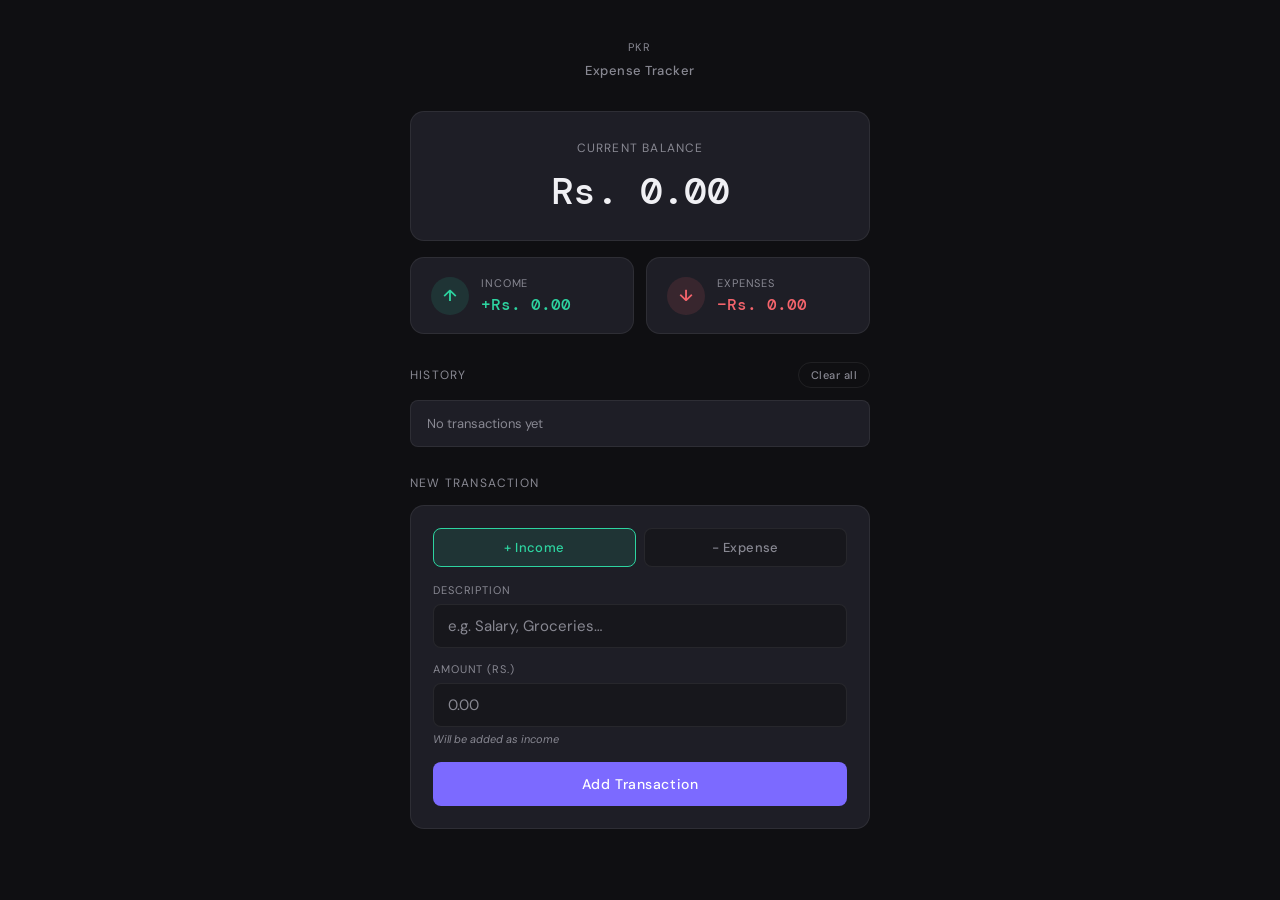
<file: index.html>
<!DOCTYPE html>
<html lang="en">
<head>
<meta charset="UTF-8">
<meta name="viewport" content="width=device-width, initial-scale=1.0">
<title>Expense Tracker | PKR</title>
<link href="https://fonts.googleapis.com/css2?family=DM+Sans:wght@300;400;500;600&family=DM+Mono:wght@400;500&display=swap" rel="stylesheet">
<style>
  *, *::before, *::after { box-sizing: border-box; margin: 0; padding: 0; }

  :root {
    --bg: #0f0f12;
    --surface: #17171c;
    --card: #1e1e26;
    --card-hover: #23232c;
    --border: rgba(255,255,255,0.07);
    --border-hover: rgba(255,255,255,0.14);
    --text: #f0f0f4;
    --muted: #888892;
    --accent: #7c6aff;
    --accent-dim: rgba(124,106,255,0.15);
    --green: #2dd4a0;
    --green-dim: rgba(45,212,160,0.12);
    --red: #f5646c;
    --red-dim: rgba(245,100,108,0.12);
    --radius: 14px;
    --radius-sm: 8px;
  }

  body {
    font-family: 'DM Sans', sans-serif;
    background: var(--bg);
    color: var(--text);
    min-height: 100vh;
    display: flex;
    align-items: flex-start;
    justify-content: center;
    padding: 40px 16px;
  }

  .shell {
    width: 100%;
    max-width: 460px;
  }

  /* Header */
  .header {
    text-align: center;
    margin-bottom: 32px;
    animation: slideDown 0.5s ease;
  }
  .header-label {
    font-size: 11px;
    letter-spacing: 0.18em;
    text-transform: uppercase;
    color: var(--muted);
    margin-bottom: 8px;
  }
  .header h1 {
    font-size: 13px;
    font-weight: 500;
    color: var(--muted);
    letter-spacing: 0.04em;
  }

  /* Balance card */
  .balance-card {
    background: var(--card);
    border: 1px solid var(--border);
    border-radius: var(--radius);
    padding: 28px 28px 24px;
    margin-bottom: 16px;
    text-align: center;
    animation: slideDown 0.5s 0.05s ease both;
  }
  .balance-label {
    font-size: 12px;
    letter-spacing: 0.1em;
    text-transform: uppercase;
    color: var(--muted);
    margin-bottom: 10px;
  }
  .balance-amount {
    font-family: 'DM Mono', monospace;
    font-size: 38px;
    font-weight: 500;
    letter-spacing: -0.02em;
    transition: color 0.3s, transform 0.2s;
  }
  .balance-amount.positive { color: var(--green); }
  .balance-amount.negative { color: var(--red); }
  .balance-amount.neutral  { color: var(--text); }

  /* Summary row */
  .summary {
    display: grid;
    grid-template-columns: 1fr 1fr;
    gap: 12px;
    margin-bottom: 28px;
    animation: slideDown 0.5s 0.1s ease both;
  }
  .summary-card {
    background: var(--card);
    border: 1px solid var(--border);
    border-radius: var(--radius);
    padding: 18px 20px;
    display: flex;
    align-items: center;
    gap: 12px;
  }
  .summary-icon {
    width: 38px; height: 38px;
    border-radius: 50%;
    display: flex; align-items: center; justify-content: center;
    flex-shrink: 0;
    font-size: 16px;
    font-weight: 600;
  }
  .summary-icon.inc { background: var(--green-dim); color: var(--green); }
  .summary-icon.exp { background: var(--red-dim); color: var(--red); }
  .summary-info { min-width: 0; }
  .summary-name {
    font-size: 11px;
    letter-spacing: 0.08em;
    text-transform: uppercase;
    color: var(--muted);
    margin-bottom: 4px;
  }
  .summary-value {
    font-family: 'DM Mono', monospace;
    font-size: 16px;
    font-weight: 500;
    white-space: nowrap;
    overflow: hidden;
    text-overflow: ellipsis;
  }
  .summary-value.inc { color: var(--green); }
  .summary-value.exp { color: var(--red); }

  /* Section header */
  .section-header {
    display: flex;
    align-items: center;
    justify-content: space-between;
    margin-bottom: 12px;
    animation: slideDown 0.5s 0.15s ease both;
  }
  .section-title {
    font-size: 12px;
    letter-spacing: 0.1em;
    text-transform: uppercase;
    color: var(--muted);
  }
  .clear-btn {
    font-family: 'DM Sans', sans-serif;
    font-size: 11px;
    font-weight: 500;
    background: none;
    border: 1px solid var(--border);
    color: var(--muted);
    padding: 5px 12px;
    border-radius: 20px;
    cursor: pointer;
    transition: all 0.2s;
    letter-spacing: 0.04em;
  }
  .clear-btn:hover { border-color: var(--red); color: var(--red); background: var(--red-dim); }

  /* Transaction list */
  .list-wrap {
    margin-bottom: 28px;
    animation: slideDown 0.5s 0.2s ease both;
  }
  .list {
    list-style: none;
    display: flex;
    flex-direction: column;
    gap: 8px;
    max-height: 300px;
    overflow-y: auto;
    scrollbar-width: thin;
    scrollbar-color: var(--border) transparent;
  }
  .list::-webkit-scrollbar { width: 4px; }
  .list::-webkit-scrollbar-thumb { background: var(--border); border-radius: 4px; }

  .list li {
    background: var(--card);
    border: 1px solid var(--border);
    border-radius: var(--radius-sm);
    padding: 14px 16px;
    display: flex;
    align-items: center;
    gap: 12px;
    transition: all 0.2s;
    animation: itemIn 0.3s ease;
  }
  .list li:hover { background: var(--card-hover); border-color: var(--border-hover); }

  @keyframes itemIn {
    from { opacity: 0; transform: translateX(-8px); }
    to   { opacity: 1; transform: translateX(0); }
  }

  .list-dot {
    width: 8px; height: 8px;
    border-radius: 50%;
    flex-shrink: 0;
  }
  li.plus .list-dot  { background: var(--green); }
  li.minus .list-dot { background: var(--red); }

  .list-desc {
    flex: 1;
    font-size: 14px;
    font-weight: 400;
    color: var(--text);
    overflow: hidden;
    text-overflow: ellipsis;
    white-space: nowrap;
  }
  .list-amount {
    font-family: 'DM Mono', monospace;
    font-size: 14px;
    font-weight: 500;
    flex-shrink: 0;
  }
  li.plus  .list-amount { color: var(--green); }
  li.minus .list-amount { color: var(--red); }

  .delete-btn {
    background: none;
    border: none;
    color: var(--muted);
    cursor: pointer;
    font-size: 18px;
    line-height: 1;
    padding: 2px 4px;
    border-radius: 4px;
    opacity: 0;
    transition: all 0.2s;
    flex-shrink: 0;
  }
  .list li:hover .delete-btn { opacity: 1; }
  .delete-btn:hover { color: var(--red); background: var(--red-dim); }

  .empty-state {
    text-align: center;
    color: var(--muted);
    font-size: 13px;
    padding: 28px 0;
    border: 1px dashed var(--border);
    border-radius: var(--radius-sm);
  }

  /* Form */
  .form-section {
    animation: slideDown 0.5s 0.25s ease both;
  }
  .form-title {
    font-size: 12px;
    letter-spacing: 0.1em;
    text-transform: uppercase;
    color: var(--muted);
    margin-bottom: 14px;
  }
  .form-card {
    background: var(--card);
    border: 1px solid var(--border);
    border-radius: var(--radius);
    padding: 22px;
  }
  .form-row { display: flex; flex-direction: column; gap: 14px; }

  .field label {
    display: block;
    font-size: 11px;
    letter-spacing: 0.08em;
    text-transform: uppercase;
    color: var(--muted);
    margin-bottom: 7px;
  }
  .field input {
    width: 100%;
    background: var(--surface);
    border: 1px solid var(--border);
    border-radius: var(--radius-sm);
    color: var(--text);
    font-family: 'DM Sans', sans-serif;
    font-size: 15px;
    padding: 11px 14px;
    outline: none;
    transition: border-color 0.2s, box-shadow 0.2s;
    -webkit-appearance: none;
  }
  .field input::placeholder { color: var(--muted); }
  .field input:focus {
    border-color: var(--accent);
    box-shadow: 0 0 0 3px var(--accent-dim);
  }

  /* Type toggle */
  .type-toggle {
    display: grid;
    grid-template-columns: 1fr 1fr;
    gap: 8px;
    margin-bottom: 2px;
  }
  .type-btn {
    font-family: 'DM Sans', sans-serif;
    font-size: 13px;
    font-weight: 500;
    padding: 10px;
    border-radius: var(--radius-sm);
    border: 1px solid var(--border);
    background: var(--surface);
    color: var(--muted);
    cursor: pointer;
    transition: all 0.2s;
    letter-spacing: 0.03em;
  }
  .type-btn.active-inc { background: var(--green-dim); border-color: var(--green); color: var(--green); }
  .type-btn.active-exp { background: var(--red-dim);   border-color: var(--red);   color: var(--red);   }

  .add-btn {
    margin-top: 16px;
    width: 100%;
    padding: 13px;
    background: var(--accent);
    color: #fff;
    font-family: 'DM Sans', sans-serif;
    font-size: 14px;
    font-weight: 500;
    letter-spacing: 0.04em;
    border: none;
    border-radius: var(--radius-sm);
    cursor: pointer;
    transition: opacity 0.2s, transform 0.15s;
  }
  .add-btn:hover   { opacity: 0.88; }
  .add-btn:active  { transform: scale(0.98); }

  /* Toast */
  .toast {
    position: fixed;
    bottom: 24px;
    left: 50%;
    transform: translateX(-50%) translateY(80px);
    background: var(--card);
    border: 1px solid var(--border);
    color: var(--text);
    font-size: 13px;
    padding: 10px 20px;
    border-radius: 24px;
    box-shadow: 0 8px 30px rgba(0,0,0,0.4);
    transition: transform 0.35s cubic-bezier(.34,1.56,.64,1);
    z-index: 999;
    white-space: nowrap;
  }
  .toast.show { transform: translateX(-50%) translateY(0); }
  .toast.err  { border-color: var(--red); color: var(--red); }
  .toast.ok   { border-color: var(--green); color: var(--green); }

  @keyframes slideDown {
    from { opacity: 0; transform: translateY(-10px); }
    to   { opacity: 1; transform: translateY(0); }
  }

  /* Amount helper text */
  .amount-hint {
    font-size: 11px;
    color: var(--muted);
    margin-top: 5px;
    font-style: italic;
  }
</style>
</head>
<body>

<div class="shell">

  <div class="header">
    <p class="header-label">PKR</p>
    <h1>Expense Tracker</h1>
  </div>

  <!-- Balance -->
  <div class="balance-card">
    <p class="balance-label">Current Balance</p>
    <p class="balance-amount neutral" id="balance">Rs. 0.00</p>
  </div>

  <!-- Summary -->
  <div class="summary">
    <div class="summary-card">
      <div class="summary-icon inc">↑</div>
      <div class="summary-info">
        <p class="summary-name">Income</p>
        <p class="summary-value inc" id="money-plus">Rs. 0.00</p>
      </div>
    </div>
    <div class="summary-card">
      <div class="summary-icon exp">↓</div>
      <div class="summary-info">
        <p class="summary-name">Expenses</p>
        <p class="summary-value exp" id="money-minus">Rs. 0.00</p>
      </div>
    </div>
  </div>

  <!-- History -->
  <div class="section-header">
    <span class="section-title">History</span>
    <button class="clear-btn" onclick="clearAll()">Clear all</button>
  </div>
  <div class="list-wrap">
    <ul class="list" id="list"></ul>
  </div>

  <!-- Add transaction -->
  <div class="form-section">
    <p class="form-title">New Transaction</p>
    <div class="form-card">
      <div class="form-row">

        <!-- Type toggle -->
        <div>
          <div class="type-toggle">
            <button class="type-btn active-inc" id="inc-btn" onclick="setType('income')">+ Income</button>
            <button class="type-btn"            id="exp-btn" onclick="setType('expense')">− Expense</button>
          </div>
        </div>

        <div class="field">
          <label for="text">Description</label>
          <input type="text" id="text" placeholder="e.g. Salary, Groceries…" autocomplete="off" />
        </div>

        <div class="field">
          <label for="amount">Amount (Rs.)</label>
          <input type="number" id="amount" placeholder="0.00" min="0" step="0.01" autocomplete="off" />
          <p class="amount-hint" id="amount-hint">Will be added as income</p>
        </div>

      </div>
      <button class="add-btn" onclick="addTransaction()">Add Transaction</button>
    </div>
  </div>

</div>

<!-- Toast -->
<div class="toast" id="toast"></div>

<script>
  let transactions = [];
  let currentType = 'income';

  try {
    const stored = localStorage.getItem('pkr_transactions');
    if (stored) transactions = JSON.parse(stored);
    if (!Array.isArray(transactions)) transactions = [];
  } catch(e) { transactions = []; }

  function setType(type) {
    currentType = type;
    const incBtn = document.getElementById('inc-btn');
    const expBtn = document.getElementById('exp-btn');
    const hint   = document.getElementById('amount-hint');
    if (type === 'income') {
      incBtn.className = 'type-btn active-inc';
      expBtn.className = 'type-btn';
      hint.textContent = 'Will be added as income';
    } else {
      incBtn.className = 'type-btn';
      expBtn.className = 'type-btn active-exp';
      hint.textContent = 'Will be deducted as expense';
    }
  }

  function fmt(n) {
    return 'Rs. ' + Math.abs(n).toLocaleString('en-PK', { minimumFractionDigits: 2, maximumFractionDigits: 2 });
  }

  function addTransaction() {
    const desc   = document.getElementById('text').value.trim();
    const rawAmt = parseFloat(document.getElementById('amount').value);

    if (!desc) { showToast('Please enter a description.', 'err'); return; }
    if (!rawAmt || rawAmt <= 0 || isNaN(rawAmt)) { showToast('Please enter a valid positive amount.', 'err'); return; }

    const amount = currentType === 'expense' ? -Math.abs(rawAmt) : Math.abs(rawAmt);

    const transaction = {
      id: Date.now() + Math.floor(Math.random() * 1000),
      text: desc,
      amount: amount
    };

    transactions.push(transaction);
    save();
    render();

    document.getElementById('text').value   = '';
    document.getElementById('amount').value = '';
    showToast('Transaction added!', 'ok');
  }

  function removeTransaction(id) {
    transactions = transactions.filter(t => t.id !== id);
    save();
    render();
    showToast('Transaction removed.', '');
  }

  function clearAll() {
    if (!transactions.length) return;
    if (confirm('Delete all transactions? This cannot be undone.')) {
      transactions = [];
      save();
      render();
      showToast('All cleared.', '');
    }
  }

  function save() {
    try { localStorage.setItem('pkr_transactions', JSON.stringify(transactions)); } catch(e) {}
  }

  function render() {
    const list = document.getElementById('list');
    list.innerHTML = '';

    if (!transactions.length) {
      list.innerHTML = '<li class="empty-state" style="list-style:none; border-radius:8px;">No transactions yet</li>';
    } else {
      [...transactions].reverse().forEach(t => {
        const li = document.createElement('li');
        li.className = t.amount >= 0 ? 'plus' : 'minus';

        const dot = document.createElement('span');
        dot.className = 'list-dot';

        const desc = document.createElement('span');
        desc.className = 'list-desc';
        desc.title = t.text;
        desc.textContent = t.text;

        const amt = document.createElement('span');
        amt.className = 'list-amount';
        amt.textContent = (t.amount >= 0 ? '+' : '−') + fmt(t.amount);

        const del = document.createElement('button');
        del.className = 'delete-btn';
        del.innerHTML = '&times;';
        del.title = 'Delete';
        del.setAttribute('aria-label', 'Delete transaction');
        del.onclick = () => removeTransaction(t.id);

        li.append(dot, desc, amt, del);
        list.appendChild(li);
      });
    }

    updateSummary();
  }

  function updateSummary() {
    const amounts = transactions.map(t => t.amount);
    const total   = amounts.reduce((a, b) => a + b, 0);
    const income  = amounts.filter(a => a > 0).reduce((a, b) => a + b, 0);
    const expense = amounts.filter(a => a < 0).reduce((a, b) => a + b, 0);

    const balEl = document.getElementById('balance');
    balEl.textContent = (total < 0 ? '−' : '') + fmt(total);
    balEl.className = 'balance-amount ' + (total > 0 ? 'positive' : total < 0 ? 'negative' : 'neutral');

    document.getElementById('money-plus').textContent  = '+' + fmt(income);
    document.getElementById('money-minus').textContent = '−' + fmt(expense);
  }

  function showToast(msg, type) {
    const t = document.getElementById('toast');
    t.textContent = msg;
    t.className = 'toast ' + (type || '');
    t.classList.add('show');
    setTimeout(() => t.classList.remove('show'), 2400);
  }

  // Allow pressing Enter in inputs
  document.getElementById('text').addEventListener('keydown', e => { if (e.key === 'Enter') document.getElementById('amount').focus(); });
  document.getElementById('amount').addEventListener('keydown', e => { if (e.key === 'Enter') addTransaction(); });

  render();
</script>
</body>
</html>
</file>
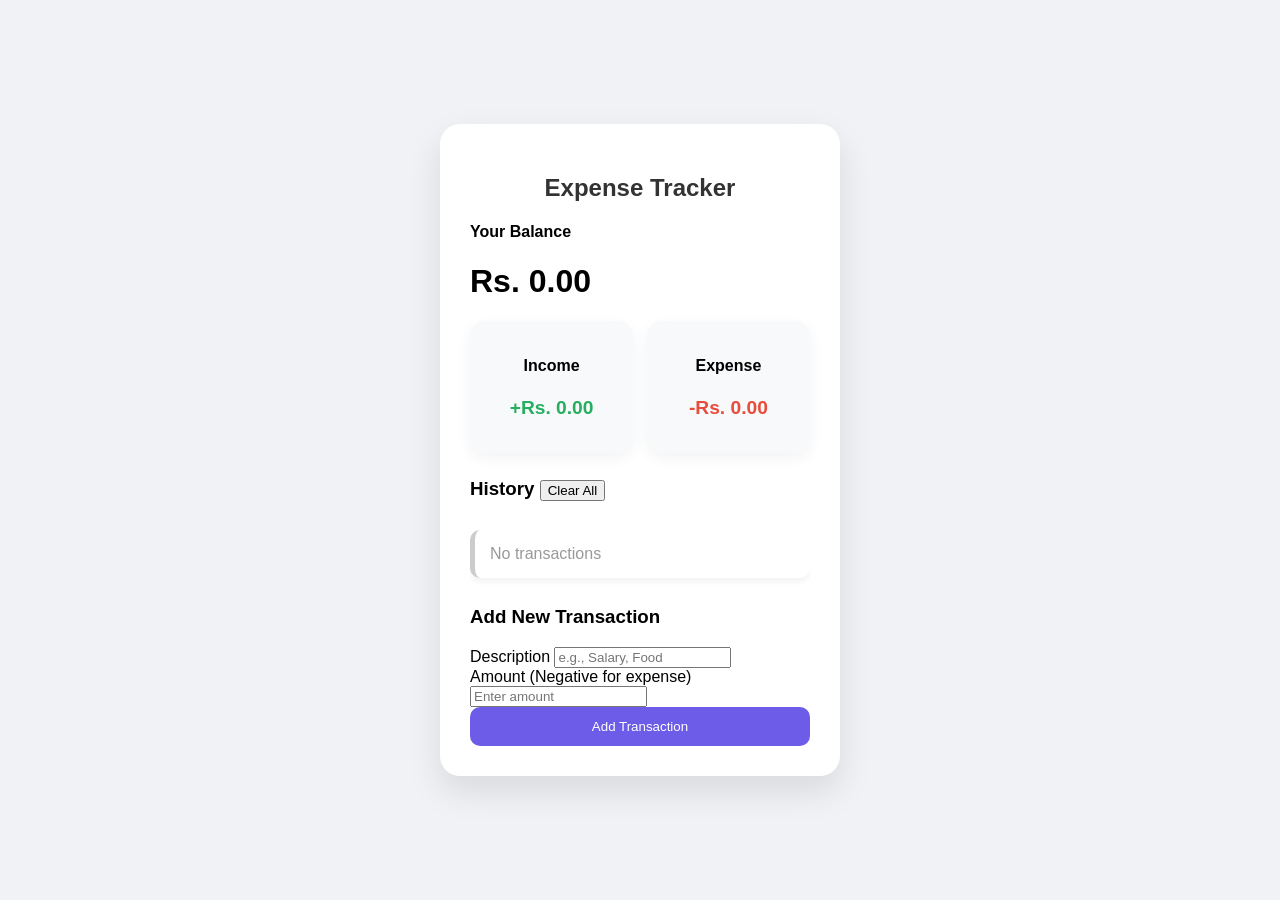
<file: expensetracker.html>
<!DOCTYPE html>
<html lang="en">
<head>
    <meta charset="UTF-8">
    <meta name="viewport" content="width=device-width, initial-scale=1.0">
    <title>Expense Tracker | PKR</title>
    <link rel="stylesheet" href="expensetrackers.css">
</head>
<body>
    <div class="main-wrapper">
        <div class="container">
            <h2>Expense Tracker</h2>
            <h4>Your Balance</h4>
            <h1 id="balance">Rs. 0.00</h1>
            
            <div class="inc-exp-container">
                <div>
                    <h4>Income</h4>
                    <p id="money-plus" class="money-plus">+Rs. 0.00</p>
                </div>
                <div>
                    <h4>Expense</h4>
                    <p id="money-minus" class="money-minus">-Rs. 0.00</p>
                </div>
            </div>

            <h3>History <button onclick="clearAll()" class="clear-btn">Clear All</button></h3>
            <ul id="list" class="list"></ul>

            <h3>Add New Transaction</h3>
            <form id="form">
                <div class="form-control">
                    <label for="text">Description</label>
                    <input type="text" id="text" placeholder="e.g., Salary, Food" required/>
                </div>
                <div class="form-control">
                    <label for="amount">Amount (Negative for expense)</label>
                    <input type="number" id="amount" placeholder="Enter amount" required> 
                </div>
                <button class="btn">Add Transaction</button>
            </form>
        </div>
    </div>
    <script src="trackerscript.js"></script>
</body>
</html>
</file>
<file: expensetrackers.css>
* {
  box-sizing: border-box;
}

body {
  background: #f0f2f5;
  margin: 0;
  font-family: 'Segoe UI', sans-serif;
  display: flex;
  justify-content: center;
  align-items: center;
  min-height: 100vh;
}

.container {
  width: 400px;
  background: #fff;
  padding: 30px;
  border-radius: 20px;
  box-shadow: 0 15px 35px rgba(0, 0, 0, 0.1);
  animation: fadeIn 0.8s ease-in;
}

@keyframes fadeIn {
  from {
    opacity: 0;
    transform: translateY(20px);
  }

  to {
    opacity: 1;
    transform: translateY(0);
  }
}

h2 {
  text-align: center;
  color: #333;
  margin-bottom: 20px;
}

/* Data Boxes (Cards) */
.inc-exp-container {
  display: flex;
  justify-content: space-between;
  margin-bottom: 25px;
}

.inc-exp-container div {
  background: #f8f9fa;
  padding: 15px;
  border-radius: 15px;
  text-align: center;
  width: 48%;
  box-shadow: 0 5px 15px rgba(0, 0, 0, 0.05);
}

.money-plus {
  color: #27ae60;
  font-weight: bold;
  font-size: 1.2rem;
}

.money-minus {
  color: #e74c3c;
  font-weight: bold;
  font-size: 1.2rem;
}

/* List as Cards */
.list {
  list-style-type: none;
  padding: 0;
  max-height: 250px;
  overflow-y: auto;
}

.list li {
  background: #fff;
  border-left: 5px solid #ccc;
  padding: 15px;
  margin: 10px 0;
  display: flex;
  justify-content: space-between;
  align-items: center;
  border-radius: 10px;
  box-shadow: 0 4px 6px rgba(0, 0, 0, 0.05);
  transition: transform 0.2s, box-shadow 0.2s;
}

.list li:hover {
  transform: scale(1.02);
  box-shadow: 0 8px 12px rgba(0, 0, 0, 0.1);
}

.list li.plus {
  border-left-color: #27ae60;
}

.list li.minus {
  border-left-color: #e74c3c;
}

.delete-btn {
  cursor: pointer;
  background: #ff7675;
  border: 0;
  color: #fff;
  padding: 5px 10px;
  border-radius: 5px;
  opacity: 0;
  transition: opacity 0.3s;
}

.list li:hover .delete-btn {
  opacity: 1;
}

.btn {
  width: 100%;
  padding: 12px;
  background: #6c5ce7;
  color: #fff;
  border: none;
  border-radius: 10px;
  cursor: pointer;
  transition: 0.3s;
}

.btn:hover {
  background: #5a4ad1;
}
</file>
